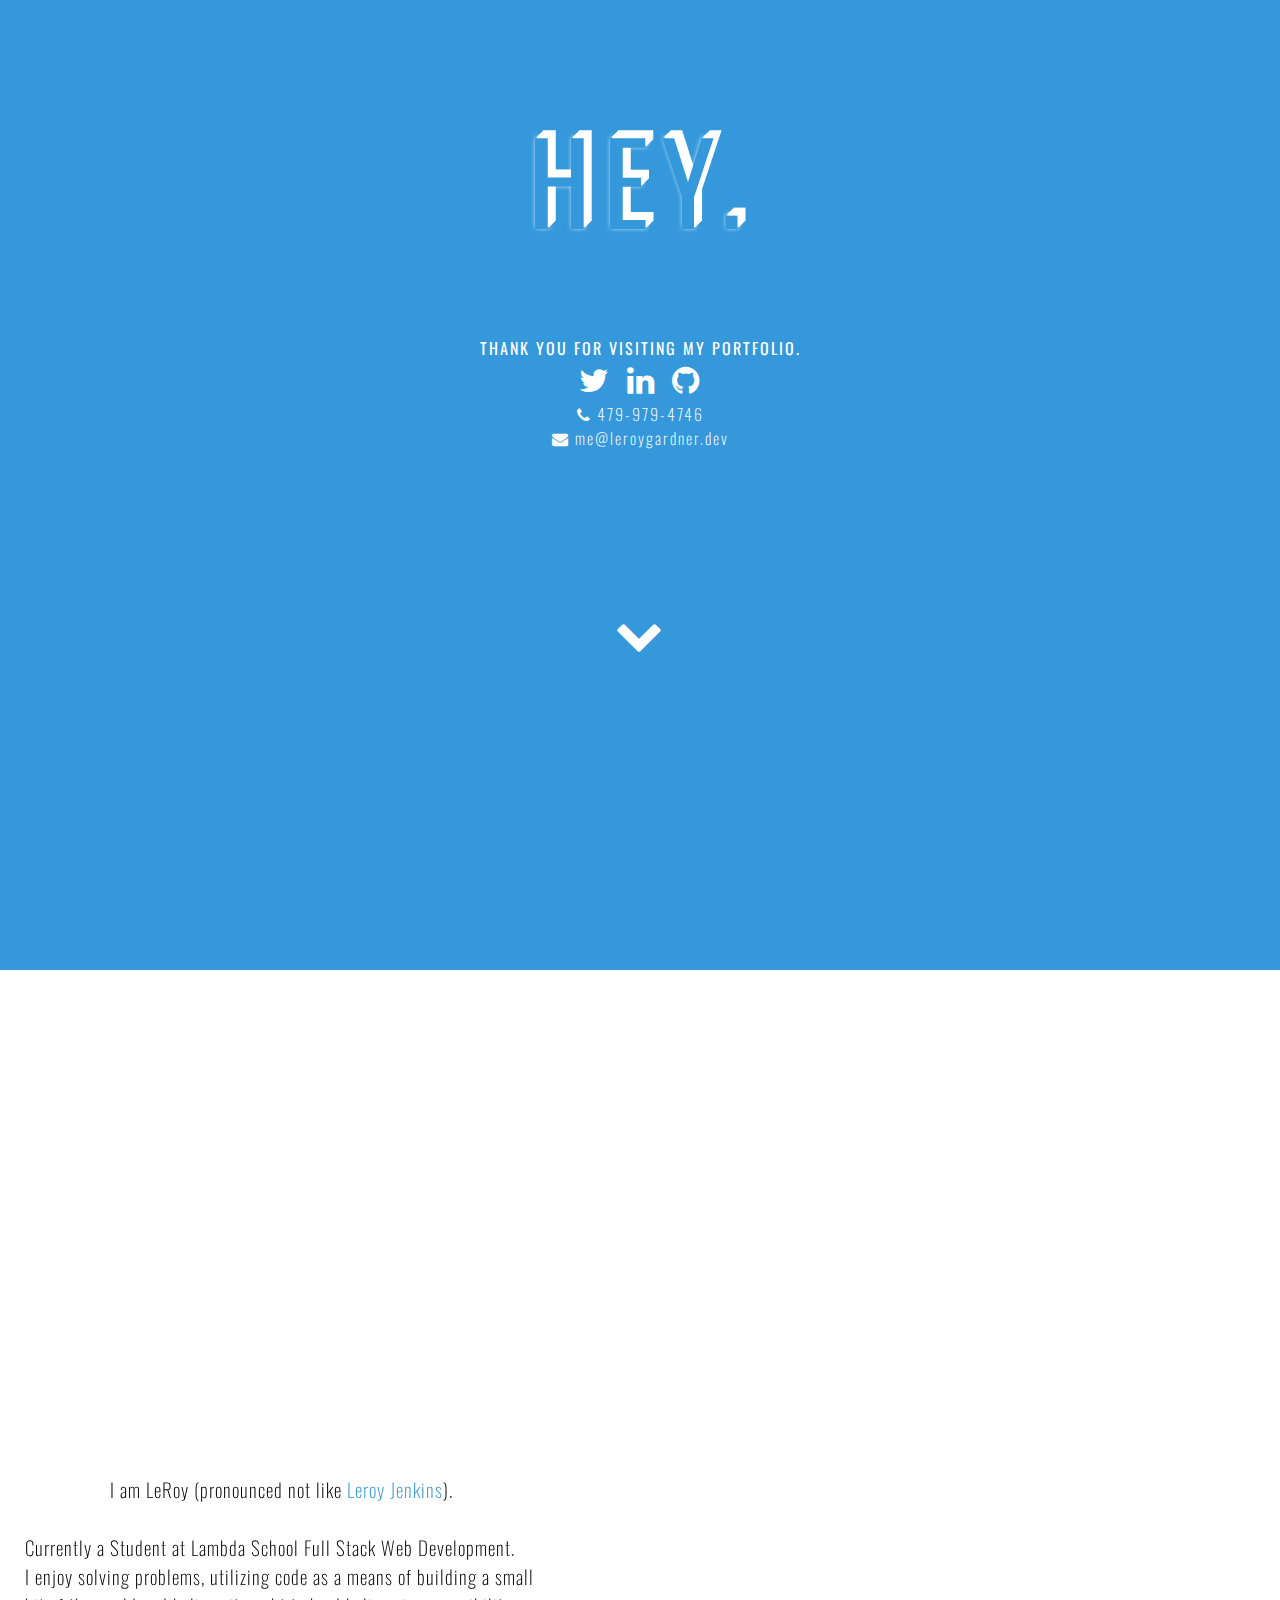
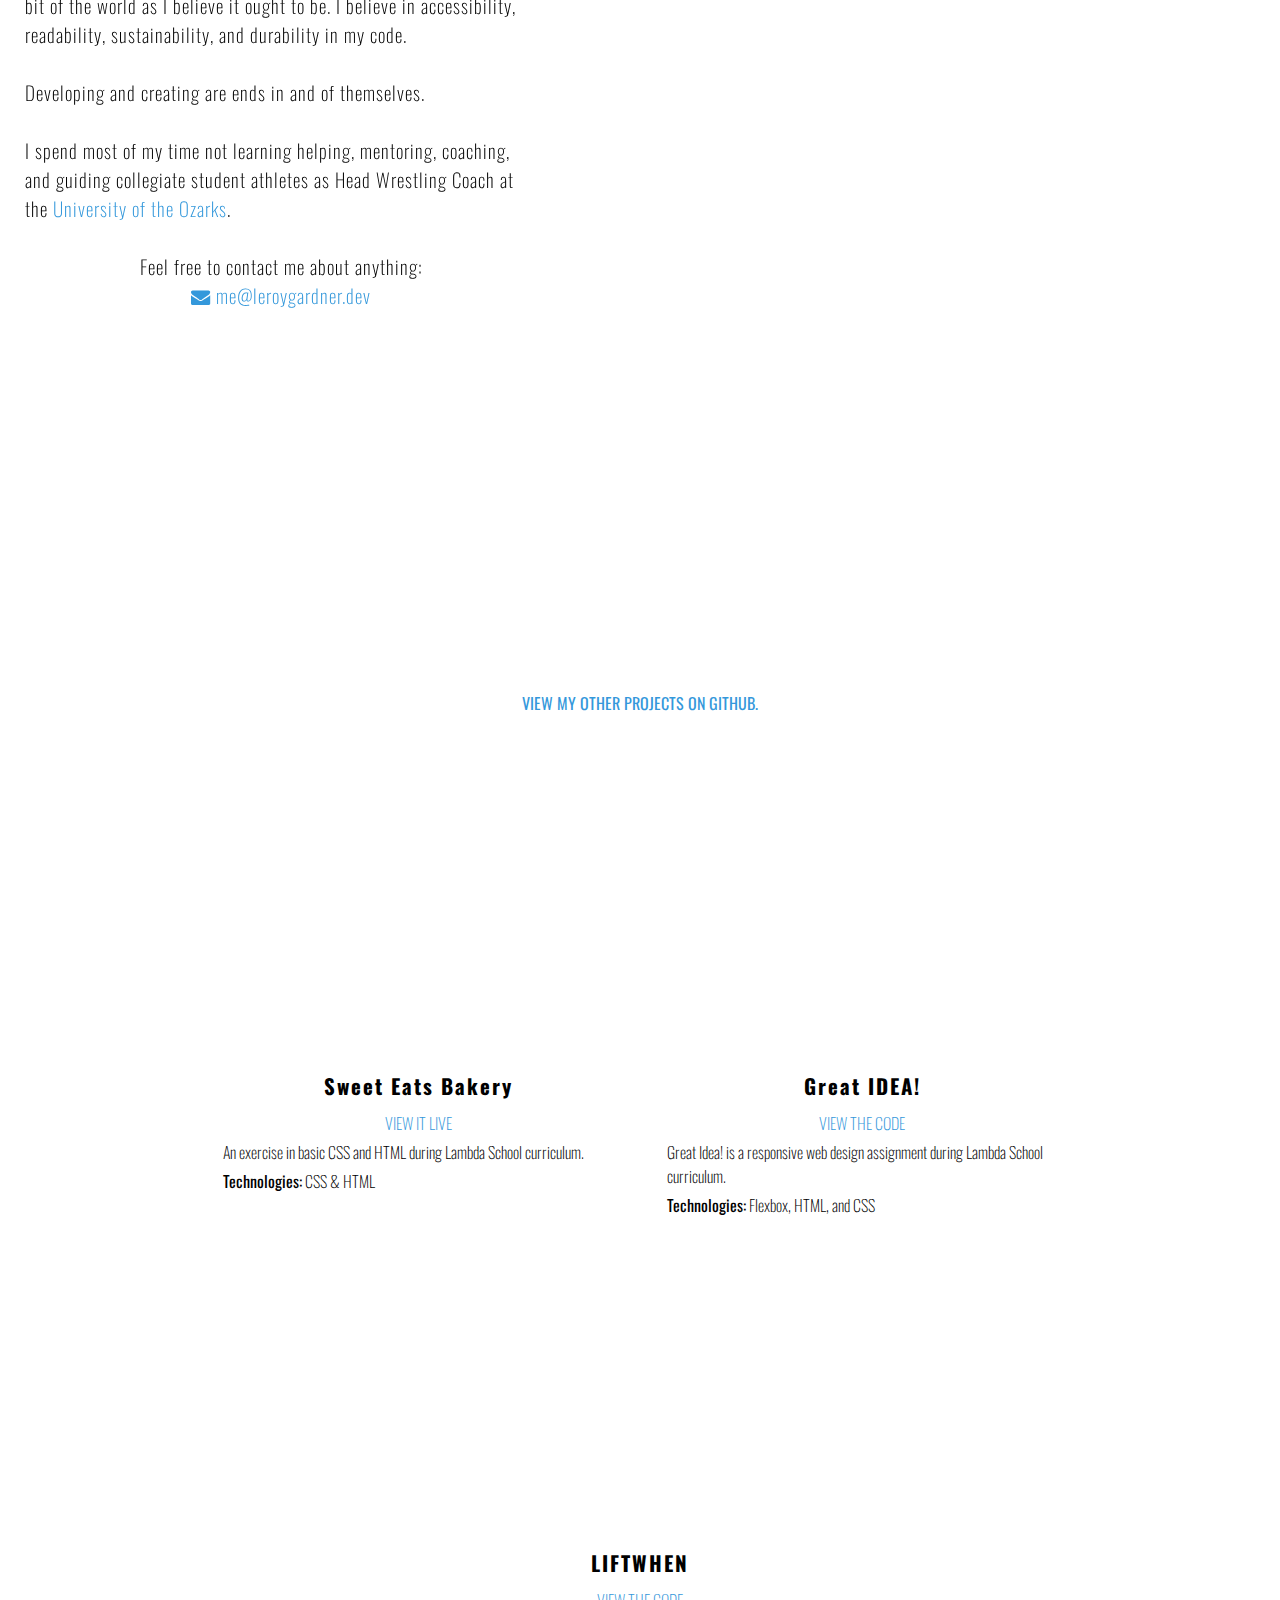
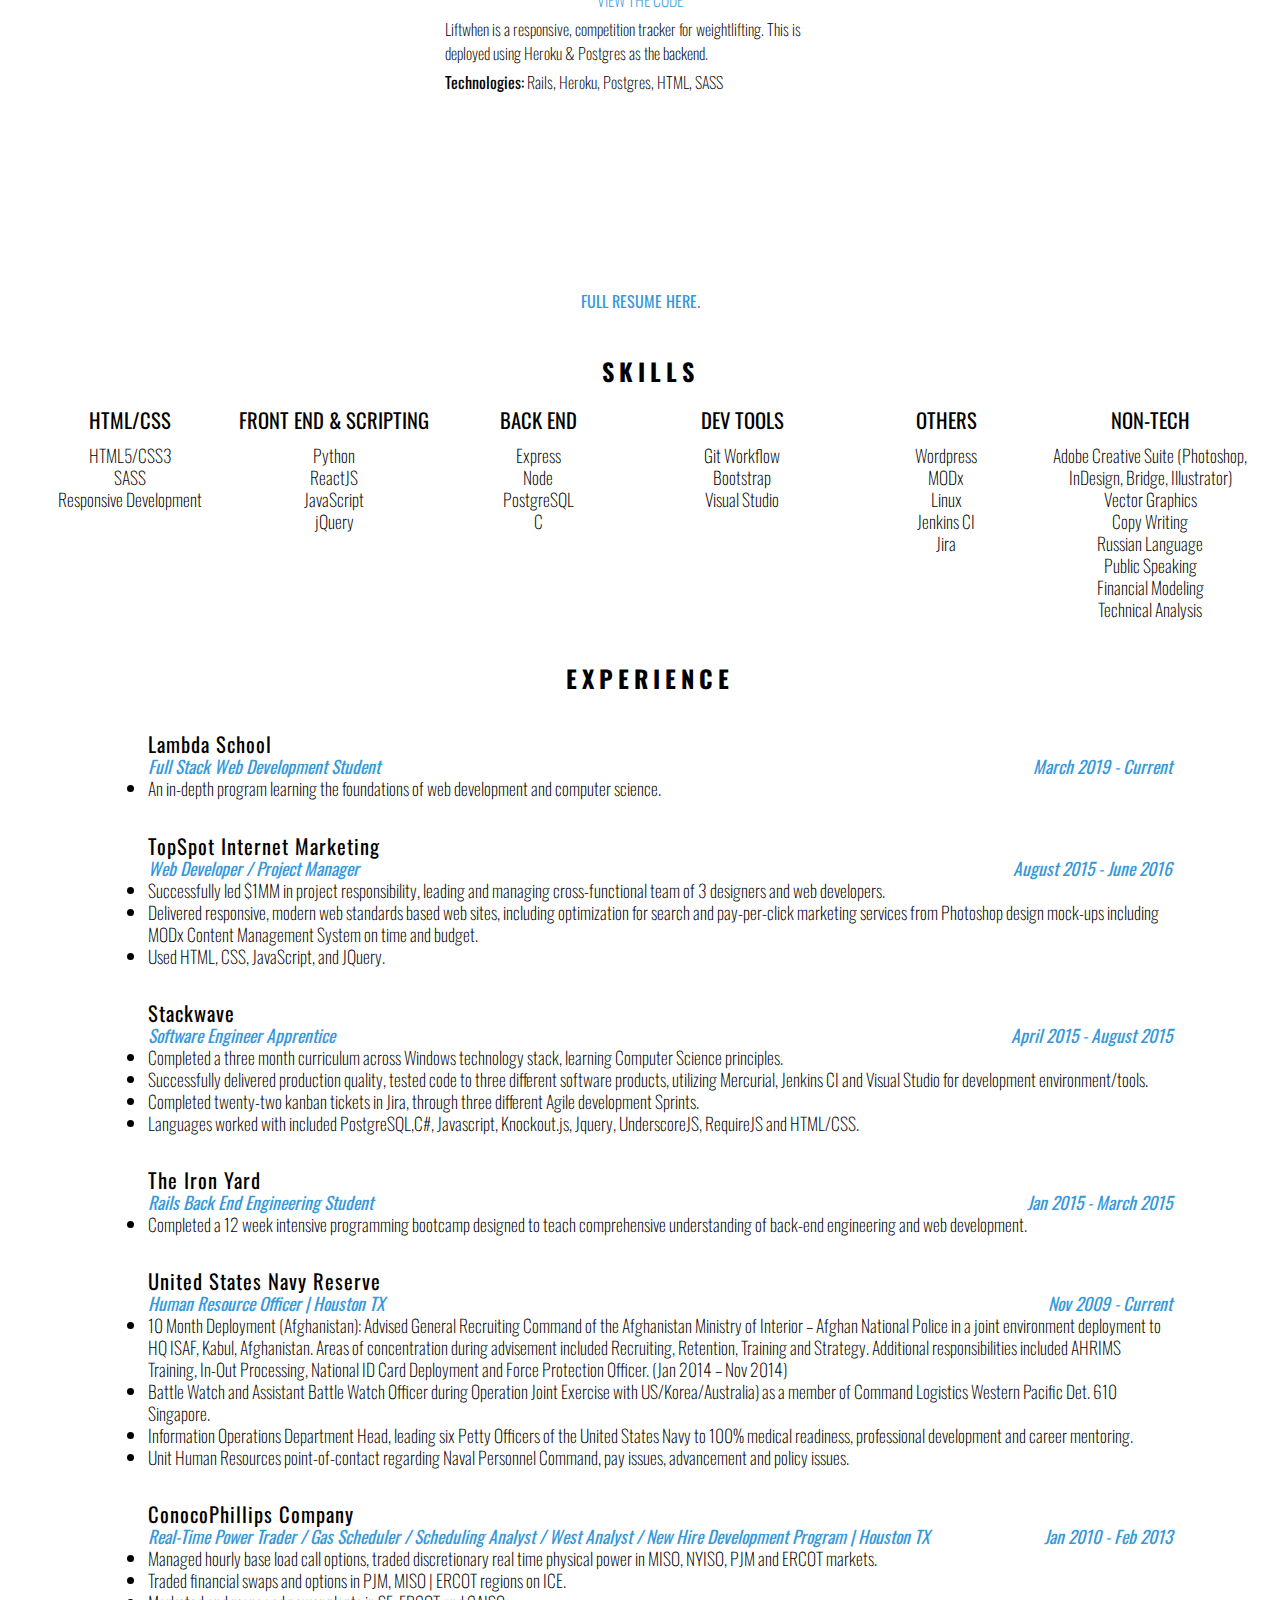
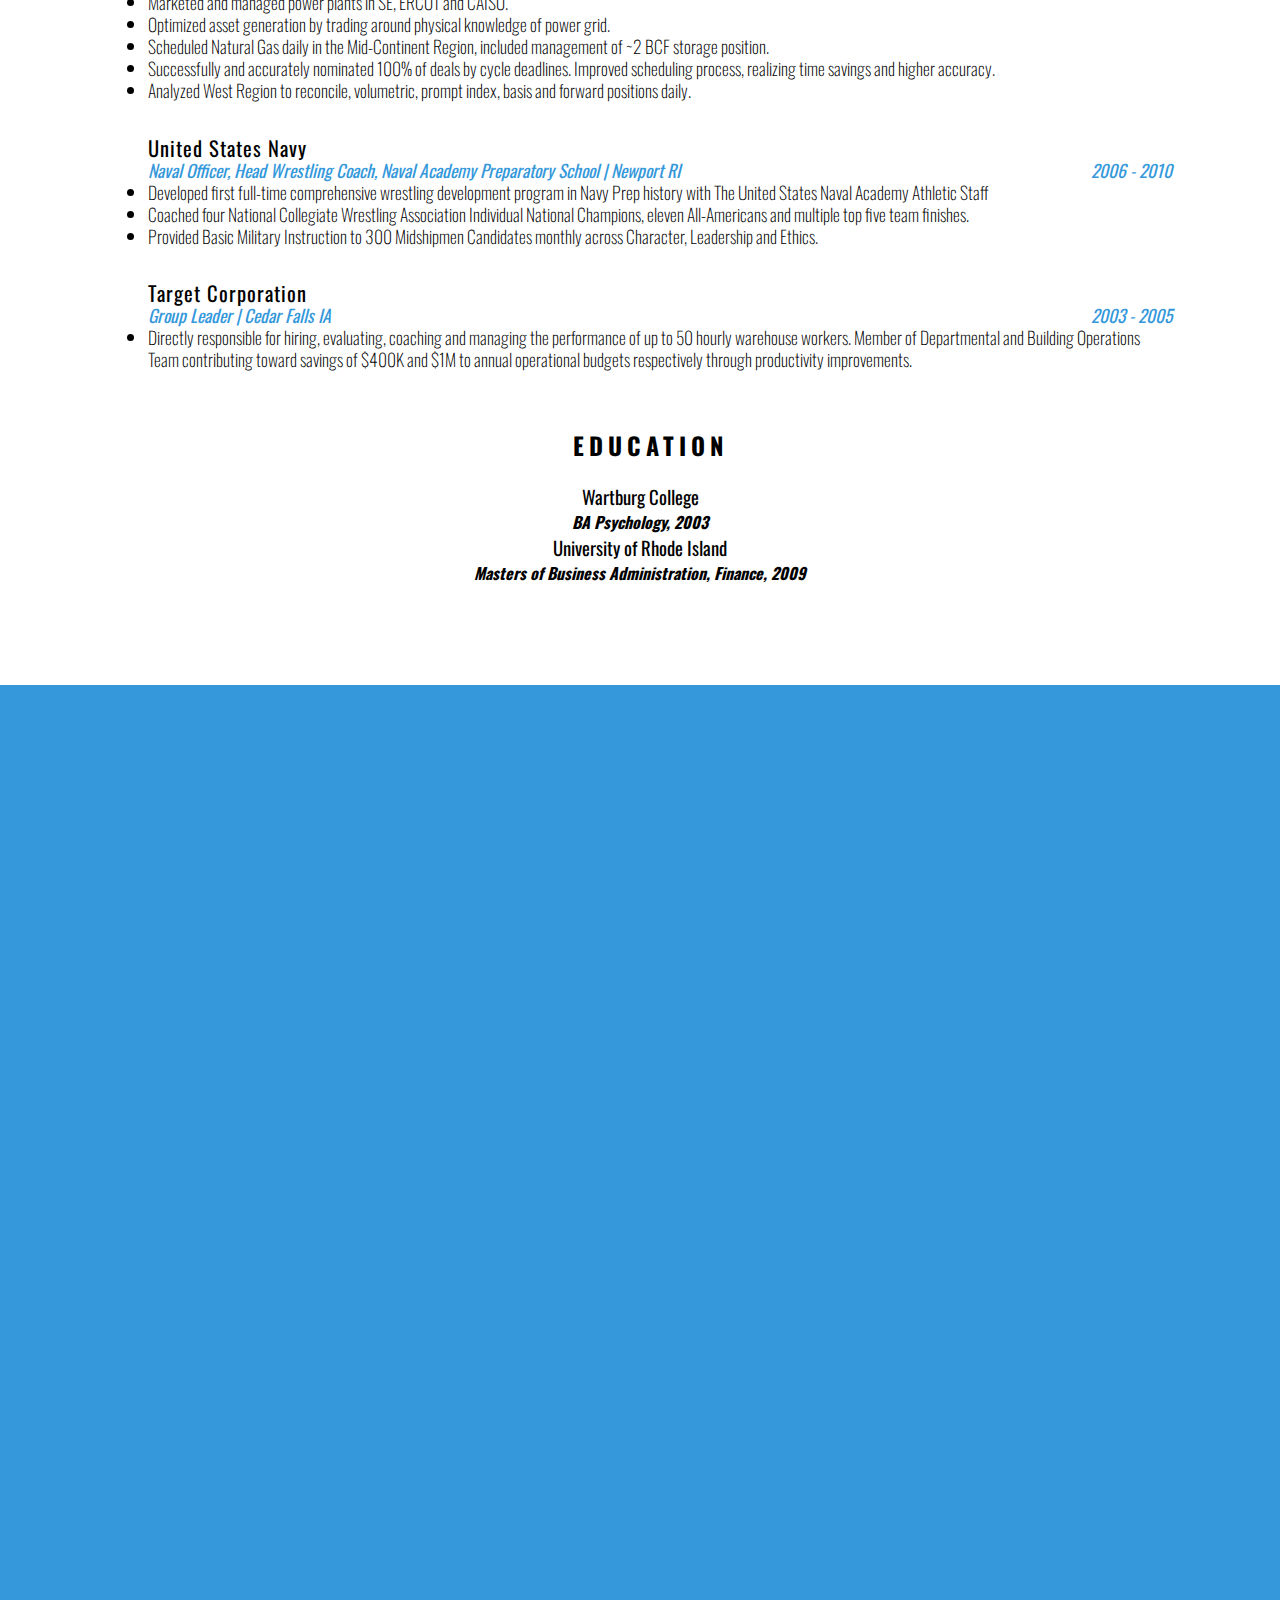
<file: index.html>
<!doctype html>
<html>

<head>
    <script>

    </script>
    <meta charset="utf-8">
    <meta name="description" content="">
    <meta name="viewport" content="width=device-width, initial-scale=1, minimal-ui">
    <title>LeRoy Gardner III | Developer</title>
    <!-- Place favicon.ico and apple-touch-icon.png in the root directory -->
    <link href="http://maxcdn.bootstrapcdn.com/font-awesome/4.2.0/css/font-awesome.min.css" rel="stylesheet">
    <link href='http://fonts.googleapis.com/css?family=Oswald:400,300,700' rel='stylesheet' type='text/css'>
    <link rel="stylesheet" href="styles/vendor.css">

    <link rel="stylesheet" href="styles/main.css">

</head>

<body class="clr">

    <nav>
        <ul class="clr">
            <li><a href="index.html">ABOUT</a></li>
            <li><a href="index.html">PORTFOLIO</a></li>
            <li><a href="index.html">RESUME</a></li>
            <li><a href="index.html">CONTACT</a></li>
        </ul>
    </nav>

    <section class="heading" id="nope">
        <h1 class="greeting">HEY.</h1>
        <p>THANK YOU FOR VISITING MY PORTFOLIO.</p>
        <div class="social">
            <ul class="clr">
                <li><a href="https://twitter.com/leroygardner"><i class="fa fa-twitter"></i></a></li>
                <li><a href="https://www.linkedin.com/in/leroygardner"><i class="fa fa-linkedin"></i></a></li>
                <li><a href="https://github.com/leroyg"><i class="fa fa-github"></i></a></li>
            </ul>
        </div>
        <p><a href="tel:479-979-4746"><i class="fa fa-phone"></i> 479-979-4746 </a><br>
            <a href="mailto:me@leroygardner.dev"><i class="fa fa-envelope"></i> me@leroygardner.dev</a></p>

        <i id="scrollButt" class="fa fa-chevron-down fa-2x bounce"></i>
    </section>

    <!-- block A -->
    <section id="blockA" class="intro">
        <div class="introWrapper">
            <div id="barA"></div>
            <h1 class="clr">LEROY GARDNER III</h1>
            <p>FULL STACK</span> SOFTWARE ENGINEER</p>
            <p><span class="phile">SOMETIME MOTORCYLE RIDER</span></p>
        </div>

        <div class="bio">
            <div class="bioImg invis"></div>
            <p class="cen">I am LeRoy (pronounced not like <a href:"http://youtu.be/LkCNJRfSZBU">Leroy Jenkins</a>).
                    </p> <br>
                    <p>Currently a Student at Lambda School Full Stack Web Development.
                        <br>
                        <p>I enjoy solving problems, utilizing code as a means of building a small bit of the world as I
                            believe it ought to be. I believe in accessibility, readability, sustainability, and
                            durability in my code.<br>
                            <br> Developing and creating are ends in and of themselves.</p><br>
                        <p>I spend most of my time not learning helping, mentoring, coaching, and guiding collegiate
                            student athletes as Head Wrestling Coach at the <a href="http://uofoathletics.com">
                                University of the Ozarks</a>.</p><br>
                        <p class="cen">Feel free to contact me about anything:<br>
                            <a href="mailto:me@leroygardner.dev"><i class="fa fa-envelope"></i>
                                me@leroygardner.dev</a></p>
        </div>


    </section>

    <!-- block B -->
    <section id="blockB" class="portfolio">
        <div id="barB"></div>
        <h1 class="clr">PORTFOLIO</h1><br>
        <a href="http://github.com/leroyg">VIEW MY OTHER PROJECTS ON GITHUB.</a>
        <ul id="projects" class="clr">
            <li>
                <div class="projectA invis"></div>
                <h4>Sweet Eats Bakery</h4>
                <a href="https://codepen.io/leroyg/pen/QoZrJg">VIEW IT LIVE</a>
                <p>An exercise in basic CSS and HTML during Lambda School curriculum. </p>
                <p><span>Technologies:</span> CSS & HTML</p>
            </li>

            <li>
                <div class="projectB invis"></div>
                <h4>Great IDEA! </h4>
                <!--                     <a href="http://leroyg.github.io/permissionly">VIEW IT LIVE</a> | --> <a
                    href="https://github.com/leroyg/responsive-web-design-I"> VIEW THE CODE</a>
                <p>Great Idea! is a responsive web design assignment during Lambda School curriculum.</p>
                <p><span>Technologies:</span> Flexbox, HTML, and CSS</p>

            </li>

            <li>
                <div class="projectC invis"></div>
                <h4>LIFTWHEN</h4>
                <!-- <a href="http://liftwhen.herokuapp.com">VIEW IT LIVE</a> | -->
                <a href="https://github.com/leroyg/lift_when"> VIEW THE CODE</a>
                <p>Liftwhen is a responsive, competition tracker for weightlifting. This is deployed using Heroku &
                    Postgres as the backend.</p>
                <p><span>Technologies:</span> Rails, Heroku, Postgres, HTML, SASS </p>

            </li>
        </ul>


    </section>

    <!-- block C -->
    <section id="blockC">

        <div class="resume">
            <div id="barC"></div>
            <h1>RESUME</h1>
            <a href="resume/index.html">FULL RESUME HERE.</a>
            <h2>SKILLS</h2>


            <ul class="clr">
                <h3>HTML/CSS</h3>
                <li>HTML5/CSS3</li>
                <li>SASS</li>
                <li>Responsive Development</li>
                <br>
            </ul>


            <ul class="clr">
                <h3>FRONT END & SCRIPTING</h3>
                <li>Python</li>
                <li>ReactJS</li>
                <li>JavaScript</li>
                <li>jQuery</li>
            </ul>

            <ul class="clr">
                <h3>BACK END</h3>
                <li>Express</li>
                <li>Node</li>
                <li>PostgreSQL</li>
                <li>C</li>
            </ul>

            <ul class="clr">
                <h3>DEV TOOLS</h3>
                <li>Git Workflow</li>
                <li>Bootstrap</li>
                <li>Visual Studio</li>
            </ul>

            <ul class="clr">
                <h3>OTHERS</h3>
                <li>Wordpress</li>
                <li>MODx</li>
                <li>Linux</li>
                <li>Jenkins CI</li>
                <li>Jira</li>
            </ul>

            <ul class="clr">
                <h3>NON-TECH</h3>
                <li>Adobe Creative Suite (Photoshop, InDesign, Bridge, Illustrator)</li>
                <li>Vector Graphics</li>
                <li>Copy Writing</li>
                <li>Russian Language</li>
                <li>Public Speaking</li>
                <li>Financial Modeling</li>
                <li>Technical Analysis</li>
            </ul>

            <h2>EXPERIENCE</h2>
            <div class="wrk">
                <ul>
                    <h3>Lambda School</h3>
                    <h4>Full Stack Web Development Student<span>March 2019 - Current</span></h4>
                    <li>
                        An in-depth program learning the foundations of web development and computer science.
                    </li>
                </ul>
                <ul>
                    <h3>TopSpot Internet Marketing</h3>
                    <h4>Web Developer / Project Manager<span>August 2015 - June 2016</span></h4>
                    <li>
                        Successfully led $1MM in project responsibility, leading and managing cross-functional team of 3
                        designers and web developers.
                    </li>
                    <li>Delivered responsive, modern web standards based web sites, including optimization for search
                        and pay-per-click marketing services from Photoshop design mock-ups including MODx Content
                        Management System on time and budget.
                    </li>
                    <li>Used HTML, CSS, JavaScript, and JQuery.</li>
                </ul>
                <ul>
                    <h3>Stackwave</h3>
                    <h4>Software Engineer Apprentice <span>April 2015 - August 2015</span></h4>
                    <li>Completed a three month curriculum across Windows technology stack, learning Computer Science
                        principles.</li>
                    <li>Successfully delivered production quality, tested code to three different software products,
                        utilizing Mercurial, Jenkins CI and Visual Studio for development environment/tools.</li>
                    <li>Completed twenty-two kanban tickets in Jira, through three different Agile development Sprints.
                    </li>
                    <li>Languages worked with included PostgreSQL,C#, Javascript, Knockout.js, Jquery, UnderscoreJS,
                        RequireJS and HTML/CSS.</li>
                </ul>
                <ul>
                    <h3>The Iron Yard</h3>
                    <h4>Rails Back End Engineering Student <span>Jan 2015 - March 2015</span></h4>
                    <li>Completed a 12 week intensive programming bootcamp designed to teach comprehensive understanding
                        of back-end engineering and web development.</li>
                </ul>
                <ul>
                    <h3>United States Navy Reserve</h3>
                    <h4>Human Resource Officer | Houston TX<span> Nov 2009 - Current</span></h3>
                    </h4>
                    <li>10 Month Deployment (Afghanistan): Advised General Recruiting Command of the Afghanistan
                        Ministry
                        of Interior – Afghan National Police in a joint environment deployment to HQ ISAF, Kabul,
                        Afghanistan. Areas of concentration during advisement
                        included Recruiting, Retention, Training and Strategy. Additional responsibilities included
                        AHRIMS
                        Training, In-Out Processing, National ID Card Deployment and Force Protection Officer. (Jan 2014
                        – Nov 2014)</li>
                    <li>Battle Watch and Assistant Battle Watch Officer during Operation Joint Exercise with
                        US/Korea/Australia)
                        as a member of Command Logistics Western Pacific Det. 610 Singapore.</li>
                    <li>Information Operations Department Head, leading six Petty Officers of the United States Navy
                        to 100% medical readiness, professional development and career mentoring.</li>
                    <li>Unit Human Resources point-of-contact regarding Naval Personnel Command, pay issues,
                        advancement and policy issues.</li>
                </ul>
                <ul>
                    <h3>ConocoPhillips Company</h3>
                    <h4>Real-Time Power Trader / Gas Scheduler / Scheduling Analyst / West Analyst / New Hire
                        Development Program | Houston TX <span>Jan 2010 - Feb 2013</span></h4>
                    <li>Managed hourly base load call options, traded discretionary real time physical power in MISO,
                        NYISO, PJM and ERCOT markets.</li>
                    <li>Traded financial swaps and options in PJM, MISO | ERCOT regions on ICE.</li>
                    <li>Marketed and managed power plants in SE, ERCOT and CAISO.</li>
                    <li>Optimized asset generation by trading around physical knowledge of power grid.</li>
                    <li>Scheduled Natural Gas daily in the Mid-Continent Region, included management of ~2 BCF storage
                        position.</li>
                    <li>Successfully and accurately nominated 100% of deals by cycle deadlines. Improved scheduling
                        process, realizing
                        time savings and higher accuracy.</li>
                    <li>Analyzed West Region to reconcile, volumetric, prompt index, basis and forward positions daily.
                    </li>
                </ul>
                <ul>
                    <h3>United States Navy</h3>
                    <h4>Naval Officer, Head Wrestling Coach, Naval Academy Preparatory School | Newport RI<span>2006 -
                            2010 </span></h4>
                    <li>Developed first full-time comprehensive wrestling development program in Navy Prep history with
                        The United States
                        Naval Academy Athletic Staff</li>
                    <li>Coached four National Collegiate Wrestling Association Individual National Champions, eleven
                        All-Americans and multiple top five team
                        finishes.</li>
                    <li>Provided Basic Military Instruction to 300 Midshipmen Candidates monthly across Character,
                        Leadership and Ethics.</li>
                </ul>
                <ul>
                    <h3>Target Corporation</h3>
                    <h4>Group Leader | Cedar Falls IA <span> 2003 - 2005 </span></h4>
                    <li>Directly responsible for hiring, evaluating, coaching and managing the performance of up to 50
                        hourly warehouse workers. Member of Departmental and Building Operations Team contributing
                        toward savings of $400K
                        and $1M to annual operational budgets respectively through productivity improvements.</li>
                </ul>
            </div>

            <h2>EDUCATION</h2>
            <div class="edu">

                <h3>Wartburg College</h3>
                <h4 class="clr">BA Psychology, 2003</h4>

                <h3>University of Rhode Island</h3>
                <h4 class="clr">Masters of Business Administration, Finance, 2009</h4>

            </div>
        </div>
    </section>

    <!-- block D -->
    <section id="blockD">
        <div class="contact">
            <h1 id="bye">THANK YOU.</h1>
            <div id="hold">
                <p>LET'S KEEP IN TOUCH.</p>
                <div class="social">
                    <ul class="clr">
                        <li><a href="https://twitter.com/leroygardner"><i class="fa fa-twitter"></i></a></li>
                        <li><a href="https://www.linkedin.com/in/leroygardner"><i class="fa fa-linkedin"></i></a></li>
                        <li><a href="https://github.com/leroyg"><i class="fa fa-github"></i></a></li>
                    </ul>
                </div>
                <p><a href="tel:2817617877"><i class="fa fa-phone"></i>479-979-4746</a><br>
                    <a href="mailto:me@leroygardner.dev"><i class="fa fa-envelope"></i> me@leroygardner.dev</a>
                </p>
            </div>
        </div>
    </section>


    <script src="scripts/vendor.js"></script>

    <script src="scripts/main.js"></script>

    </script>
</body>

</html>
</file>
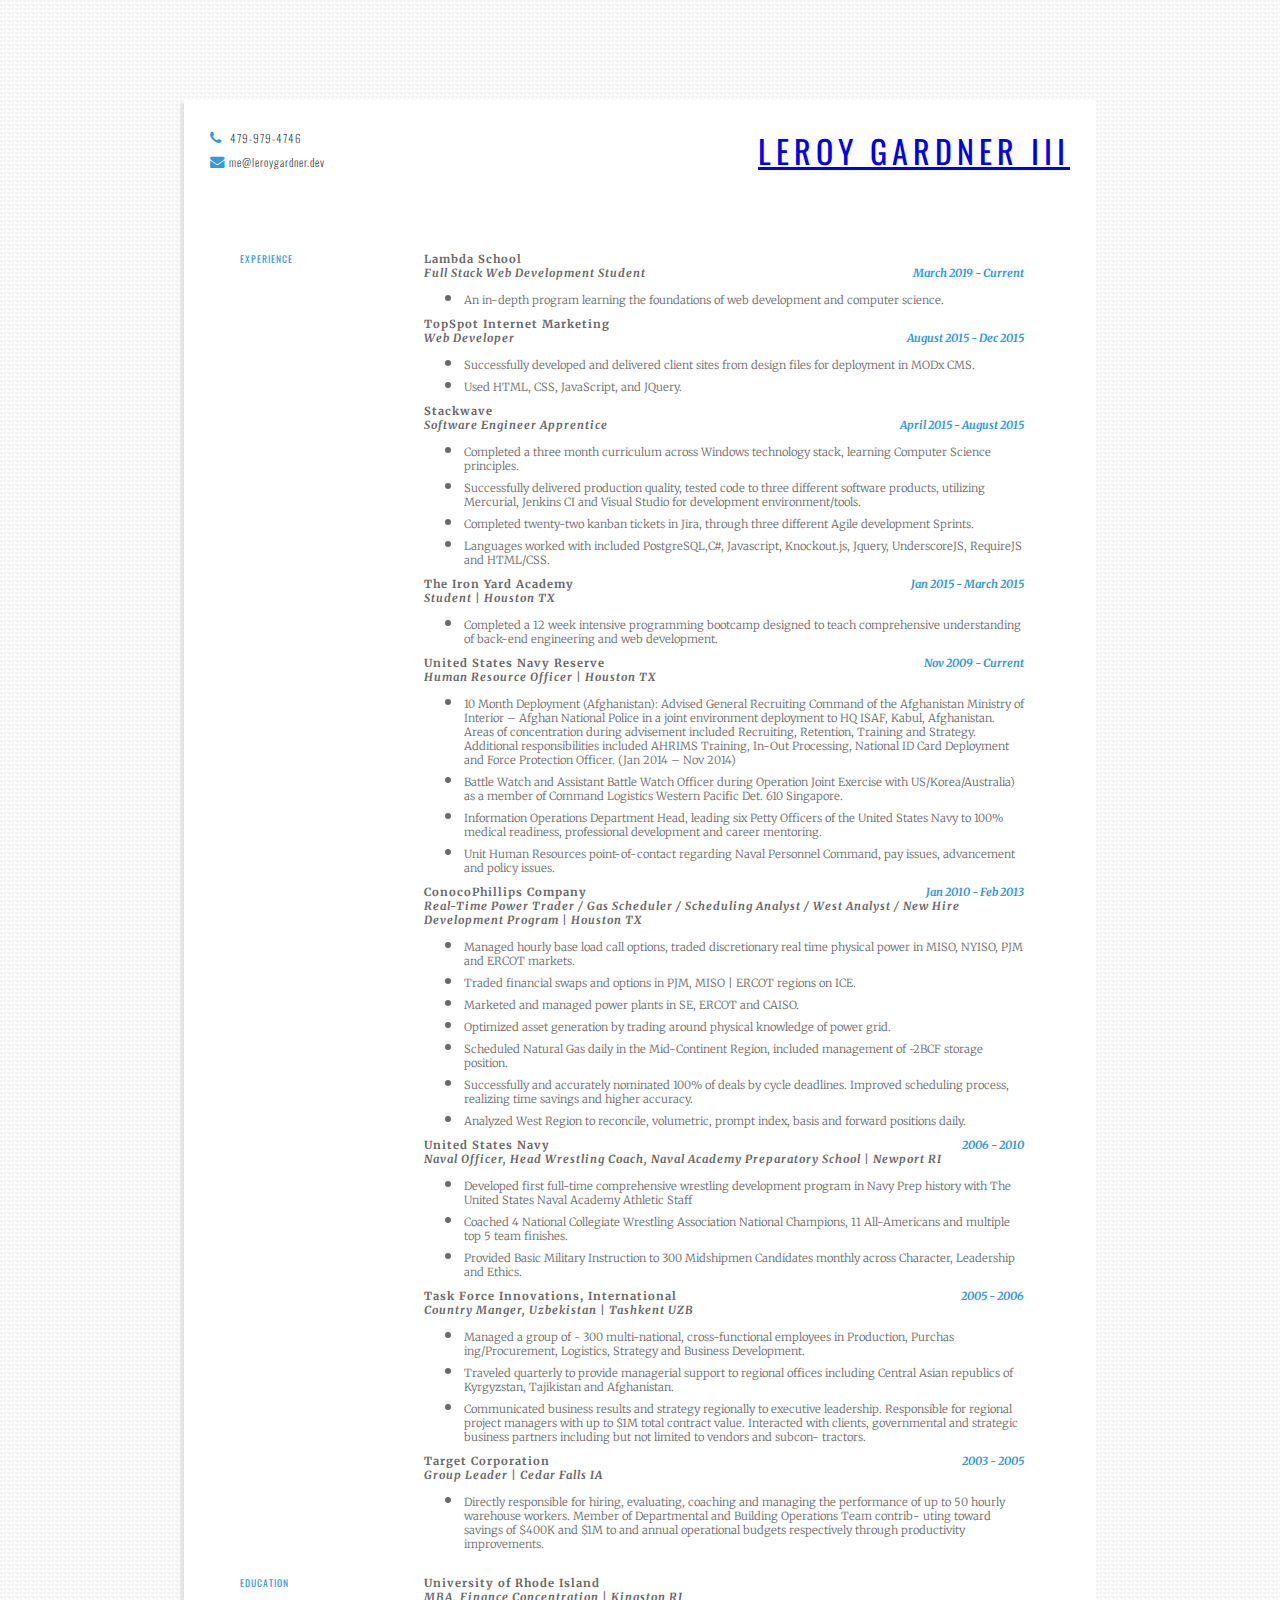
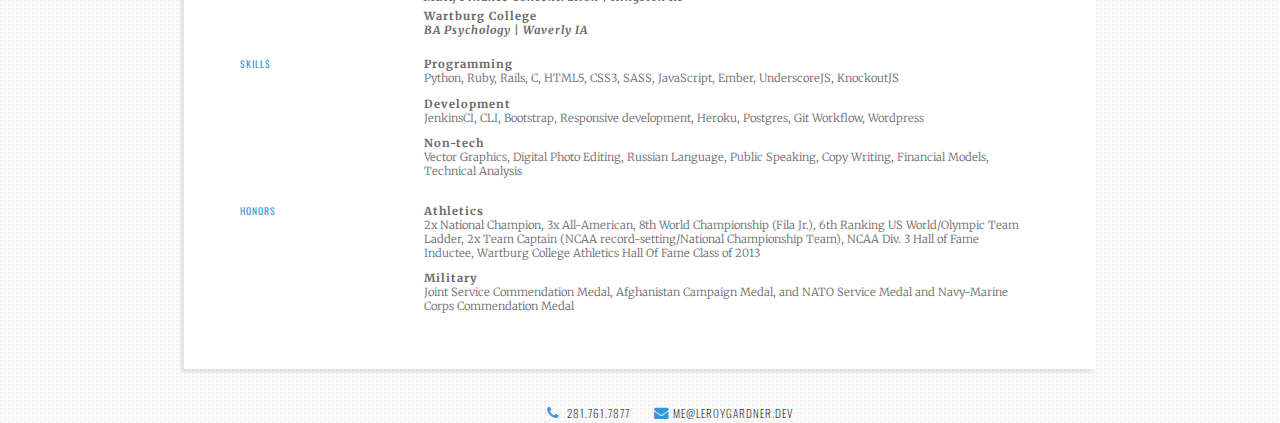
<file: resume/index.html>
<!DOCTYPE html>
<html lang="en">

<head>
    <meta charset="UTF-8">
    <title>LeRoy Gardner III - RESUME</title>
    <link rel="stylesheet" href="Styles/styles.css">
    <link href='http://fonts.googleapis.com/css?family=Merriweather:400,300italic|Oswald:400,700,300' rel='stylesheet'
        type='text/css'>
    <link href="http://maxcdn.bootstrapcdn.com/font-awesome/4.2.0/css/font-awesome.min.css" rel="stylesheet">
    <link rel="shortcut icon" href="favicon.ico">
</head>

<body>

    <div class="page">
        <header>
            <h1><a href="../index.html">LEROY GARDNER III</a></h1>

            <div class="contact">
                <i class="fa fa-phone"></i> <a href="tel:479-979-4746">479-979-4746</a><br>
                <i class="fa fa-envelope"></i><a href="mailto:me@leroygardner.dev">me@leroygardner.dev</a><br>
            </div>
        </header>

        <div class="section">
            <div class="left">
                <h2>EXPERIENCE</h2>
            </div>
            <div class="right">
                    <h3>Lambda School</h3>
                    <h4>Full Stack Web Development Student<span>March 2019 - Current</span></h4>
                    <ul>
                        <li><p>                            An in-depth program learning the foundations of web development and computer science.</p></li>
                    </ul>
                <h3>TopSpot Internet Marketing</h3>
                <h4>Web Developer<span>August 2015 - Dec 2015</span></h4>
                <ul>
                    <li>
                        <p>Successfully developed and delivered client sites from design files for deployment in MODx
                            CMS.
                        </p>
                    </li>
                    <li>
                        <p>Used HTML, CSS, JavaScript, and JQuery.</p>
                    </li>
                </ul>

                <h3>Stackwave</h3>
                <h4>Software Engineer Apprentice <span>April 2015 - August 2015</span></h4>
                <ul>
                    <li>
                        <p>Completed a three month curriculum across Windows technology stack, learning Computer Science
                            principles.</p>
                    </li>
                    <li>
                        <p>Successfully delivered production quality, tested code to three different software products,
                            utilizing Mercurial, Jenkins CI and Visual Studio for development environment/tools.</p>
                    </li>
                    <li>
                        <p>Completed twenty-two kanban tickets in Jira, through three different Agile development
                            Sprints.</p>
                    </li>
                    <li>
                        <p>Languages worked with included PostgreSQL,C#, Javascript, Knockout.js, Jquery, UnderscoreJS,
                            RequireJS and HTML/CSS.</p>
                    </li>
                </ul>
                <h3>The Iron Yard Academy <span>Jan 2015 - March 2015</span></h3>
                <h4>Student | Houston TX</h4>
                <ul>
                    <li>
                        <p>Completed a 12 week intensive programming bootcamp designed to teach comprehensive
                            understanding of back-end engineering and web development.</p>
                    </li>
                </ul>
                <h3>United States Navy Reserve <span>Nov 2009 - Current</span></h3>
                <h4>Human Resource Officer | Houston TX</h4>
                <ul>
                    <li>
                        <p>10 Month Deployment (Afghanistan): Advised General Recruiting Command of the Afghanistan
                            Ministry
                            of Interior – Afghan National Police in a joint environment deployment to HQ ISAF, Kabul,
                            Afghanistan. Areas of concentration during advisement
                            included Recruiting, Retention, Training and Strategy. Additional responsibilities included
                            AHRIMS
                            Training, In-Out Processing, National ID Card Deployment and Force Protection Officer. (Jan
                            2014 – Nov 2014)</p>
                    </li>
                    <li>
                        <p>Battle Watch and Assistant Battle Watch Officer during Operation Joint Exercise with
                            US/Korea/Australia)
                            as a member of Command Logistics Western Pacific Det. 610 Singapore.</p>
                    </li>
                    <li>
                        <p>Information Operations Department Head, leading six Petty Officers of the United States Navy
                            to 100% medical readiness, professional development and career mentoring.</p>
                    </li>
                    <li>
                        <p>Unit Human Resources point-of-contact regarding Naval Personnel Command, pay issues,
                            advancement and policy issues.</p>
                    </li>
                </ul>
                <h3>ConocoPhillips Company <span>Jan 2010 - Feb 2013</span></h3>
                <h4>Real-Time Power Trader / Gas Scheduler / Scheduling Analyst / West Analyst / New Hire Development
                    Program | Houston TX</h4>
                <ul>
                    <li>
                        <p>Managed hourly base load call options, traded discretionary real time physical power in MISO,
                            NYISO, PJM and ERCOT markets.</p>
                    </li>
                    <li>
                        <p>Traded financial swaps and options in PJM, MISO | ERCOT regions on ICE.</p>
                    </li>
                    <li>
                        <p>Marketed and managed power plants in SE, ERCOT and CAISO.</p>
                    </li>
                    <li>
                        <p>Optimized asset generation by trading around physical knowledge of power grid.</p>
                    </li>
                    <li>
                        <p>Scheduled Natural Gas daily in the Mid-Continent Region, included management of ~2BCF storage
                            position.</p>
                    </li>
                    <li>
                        <p>Successfully and accurately nominated 100% of deals by cycle deadlines. Improved scheduling
                            process, realizing
                            time savings and higher accuracy.</p>
                    </li>
                    <li>
                        <p>Analyzed West Region to reconcile, volumetric, prompt index, basis and forward positions
                            daily.</p>
                    </li>
                </ul>

                <h3>United States Navy <span> 2006 - 2010 </span></h3>
                <h4>Naval Officer, Head Wrestling Coach, Naval Academy Preparatory School | Newport RI</h4>
                <ul>
                    <li>
                        <p>Developed first full-time comprehensive wrestling development program in Navy Prep history
                            with The United States
                            Naval Academy Athletic Staff</p>
                    </li>
                    <li>
                        <p>Coached 4 National Collegiate Wrestling Association National Champions, 11 All-Americans and
                            multiple top 5 team
                            finishes.</p>
                    </li>
                    <li>
                        <p>Provided Basic Military Instruction to 300 Midshipmen Candidates monthly across Character,
                            Leadership and Ethics.</p>
                    </li>
                </ul>

                <h3>Task Force Innovations, International <span> 2005 - 2006 </span></h3>
                <h4>Country Manger, Uzbekistan | Tashkent UZB</h4>
                <ul>
                    <li>
                        <p>Managed a group of ~ 300 multi-national, cross-functional employees in Production, Purchas
                            ing/Procurement, Logistics, Strategy and Business Development.
                    </li>
                    <li>
                        <p>Traveled quarterly to provide managerial support to regional offices including Central Asian
                            republics of Kyrgyzstan, Tajikistan and Afghanistan.
                    </li>
                    <li>
                        <p>Communicated business results and strategy regionally to executive leadership. Responsible
                            for regional project managers with up to $1M total contract value. Interacted with clients,
                            governmental
                            and strategic business partners including but not limited to vendors and subcon- tractors.
                        </p>
                    </li>
                </ul>

                <h3>Target Corporation<span> 2003 - 2005 </span></h3>
                <h4>Group Leader | Cedar Falls IA </h4>
                <ul>
                    <li>
                        <p>Directly responsible for hiring, evaluating, coaching and managing the performance of up to
                            50
                            hourly warehouse workers. Member of Departmental and Building Operations Team contrib- uting
                            toward savings of $400K
                            and $1M to and annual operational budgets respectively through productivity improvements.
                        </p>
                    </li>
                </ul>

            </div>

        </div>

        <div class="section">
            <div class="left">
                <h2>EDUCATION</h2>
            </div>
            <div class="right">
                <h3>University of Rhode Island</h3>
                <h4>MBA, Finance Concentration | Kingston RI
                    <h3>Wartburg College</h3>
                    <h4>BA Psychology | Waverly IA

            </div>
        </div>

        <div class="section">
            <div class="left">
                <h2>SKILLS</h2>
            </div>

            <div class="right">
                <h3>Programming</h3>
                <p>Python, Ruby, Rails, C, HTML5, CSS3, SASS, JavaScript, Ember, UnderscoreJS, KnockoutJS </p>

                <h3>Development</h3>
                <p>JenkinsCI, CLI, Bootstrap, Responsive development, Heroku, Postgres, Git Workflow, Wordpress </p>

                <h3>Non-tech</h3>
                <p>Vector Graphics, Digital Photo Editing, Russian Language, Public Speaking, Copy Writing, Financial
                    Models, Technical Analysis </p>
            </div>
        </div>

        <div class="section">
            <div class="left">
                <h2>HONORS</h2>
            </div>
            <div class="right">
                <h3>Athletics</h3>
                <p>2x National Champion, 3x All-American, 8th World Championship (Fila Jr.), 6th Ranking US
                    World/Olympic Team Ladder,
                    2x Team Captain (NCAA record-setting/National Championship Team), NCAA Div. 3 Hall of Fame Inductee,
                    Wartburg College
                    Athletics Hall Of Fame Class of 2013</p>
                <h3>Military</h3>
                <p>Joint Service Commendation Medal, Afghanistan Campaign Medal, and NATO Service Medal and Navy-Marine
                    Corps Commendation Medal</p>

            </div>
        </div>



        <div class="contactBot">
            <i class="fa fa-phone"></i> <a href="tel:281-761-787">281.761.7877</a>
            <i class="fa fa-envelope"></i><a href="mailto:me@leroygardner.dev">ME@LEROYGARDNER.DEV</a>
        </div>
    </div>

    <!-- <div class="download"><a href="#" download="LeRoy_Gardner_Resume">DOWNLOAD THE PDF VERSION
            HERE.</a></div> -->

</body>

</html>
</file>
<file: styles/main.css>
#nope,
#blockD {
    background-color: #3498DB
}

.invis {
    visibility: hidden
}

.vis {
    visibility: initial
}

.active {
    border: 1px #3498db solid
}

.cen {
    text-align: center
}

#bye {
    top: 50px
}

#bye,
#hold {
    position: fixed;
    right: 0;
    left: 0;
    z-index: -1;
    display: none
}

#hold {
    top: 350px
}

@-webkit-keyframes pop-in {
    0% {
        opacity: 0;
        -webkit-transform: scale(.5)
    }

    100% {
        opacity: 1;
        -webkit-transform: scale(1)
    }
}

@keyframes pop-in {
    0% {
        opacity: 0;
        -webkit-transform: scale(.5);
        transform: scale(.5)
    }

    100% {
        opacity: 1;
        -webkit-transform: scale(1);
        transform: scale(1)
    }
}

@-webkit-keyframes fade-in {
    0% {
        opacity: 0
    }

    100% {
        opacity: 1
    }
}

@keyframes fade-in {
    0% {
        opacity: 0
    }

    100% {
        opacity: 1
    }
}

@-webkit-keyframes bounce {

    0%,
    20%,
    50%,
    80%,
    100% {
        -webkit-transform: translateY(0);
        transform: translateY(0)
    }

    40% {
        -webkit-transform: translateY(15px);
        transform: translateY(15px)
    }

    60% {
        -webkit-transform: translateY(7px);
        transform: translateY(7px)
    }
}

@keyframes bounce {

    0%,
    20%,
    50%,
    80%,
    100% {
        -webkit-transform: translateY(0);
        transform: translateY(0)
    }

    40% {
        -webkit-transform: translateY(15px);
        transform: translateY(15px)
    }

    60% {
        -webkit-transform: translateY(7px);
        transform: translateY(7px)
    }
}

.bounce {
    -moz-animation: bounce 2s infinite;
    -webkit-animation: bounce 2s infinite;
    -ms-animation: bounce 2s infinite
}

.bounce:hover {
    opacity: .5
}

.popped {
    -webkit-animation: pop-in .5s;
    -moz-animation: pop-in .5s;
    -ms-animation: pop-in .5s
}

.fade {
    -webkit-animation: fade-in .5s;
    -moz-animation: fade-in .5s;
    -ms-animation: fade-in .5s
}

body {
    background: #fff;
    font-family: "Oswald", Helvetica, Arial, sans-serif;
    color: #000
}

body ul {
    list-style-type: none
}

body a {
    text-decoration: none;
    color: #3498DB
}

body a:hover {
    text-decoration: underline
}

body h2,
body h3,
.clr,
p {
    padding: 0;
    margin: 0
}

.heading,
.contact {
    text-align: center;
    width: 100%;
    height: 700px;
    background-color: #3498DB;
    color: #3498DB;
    padding-top: 20px;
    z-index: 15;
    position: relative;
    letter-spacing: 2px
}

.heading .greeting,
.heading #bye,
.contact .greeting,
.contact #bye {
    letter-spacing: 12px;
    font-size: 7em;
    font-weight: initial;
    opacity: 1;
    text-shadow: #fff 8px -8px 0, #fff 7px -7px 0, #fff 6px -6px 0, #fff 5px -5px 0, #fff 4px -4px 0, #fff 3px -3px 0, #fff 3px -3px 0, #fff 2px -2px 0, #fff 1px -1px 5px
}

.heading ul,
.contact ul {
    text-align: center;
    line-height: 1px
}

.heading ul li,
.contact ul li {
    display: inline-block;
    font-size: 2em;
    margin: 5px
}

.heading a,
.contact a {
    color: #fff;
    font-weight: lighter;
    transition: all .5s ease-in-out
}

.heading a:hover,
.contact a:hover {
    -webkit-transform: translateY(2px);
    transform: translateY(2px)
}

.heading #scrollButt,
.contact #scrollButt {
    top: 160px;
    font-size: 3em;
    position: relative;
    transition: .5s all ease-in-out;
    color: #fff
}

.heading #scrollButt:hover,
.contact #scrollButt:hover {
    cursor: pointer;
    -webkit-transform: translateY(10px);
    transform: translateY(10px)
}

.heading p,
.contact p {
    color: #fff
}

nav {
    width: 100%;
    background-color: #fff;
    position: fixed;
    font-size: .7em;
    display: none;
    top: 0;
    z-index: 999;
    text-align: center;
    border: none;
    letter-spacing: 2px
}

nav,
nav a {
    color: #3498DB
}

nav a {
    padding: 2px
}

nav ul {
    list-style-type: none
}

nav ul li {
    display: inline-block;
    padding: 10px
}

.intro {
    text-align: center;
    width: 100%;
    height: 1150px;
    font-size: 2em;
    letter-spacing: 5px;
    z-index: -1
}

.intro .introWrapper {
    margin-left: auto;
    margin-right: auto;
    text-align: right;
    width: 100%;
    position: fixed;
    top: 45px;
    right: 100px
}

.intro .introWrapper h1 {
    color: #3498DB;
    font-size: 2em;
    font-weight: bolder;
    margin: 5px;
    letter-spacing: 10px
}

.intro .introWrapper p {
    font-size: .6em;
    line-height: 20px;
    letter-spacing: 7px
}

.intro .introWrapper span {
    font-weight: lighter
}

.intro .introWrapper .phile {
    font-size: .5em;
    height: 20px;
    vertical-align: top
}

.intro .bio {
    width: 40%;
    padding: 15px;
    position: relative;
    top: 250px;
    left: 10px;
    height: 50%;
    text-align: left;
    font-size: .6em;
    font-weight: lighter;
    letter-spacing: 1px
}

.intro .bio .bioImg {
    width: 200px;
    height: 200px;
    border-radius: 100%;
    margin-bottom: 40px;
    margin-left: auto;
    margin-right: auto;
    background-image: url("../images/gardner_leroy.jpg");
    background-size: cover;
    background-position: 40%;
    transition: all .5s ease
}

.intro .bio .bioImg:hover {
    background-image: url("../images/LeRoyG.png");
    background-position: initial
}

.intro .bio span {
    font-style: italic
}

#barA,
#barB,
#barC {
    background-color: #3498DB;
    position: absolute;
    width: 60%;
    height: 40px;
    top: 105px;
    left: -1000px;
    z-index: -1
}

.portfolio {
    width: 100%;
    height: 100%;
    position: relative;
    background-color: #fff;
    z-index: 2;
    text-align: center
}

.portfolio h1 {
    padding-top: 100px;
    letter-spacing: 5px;
    font-weight: lighter;
    color: #fff
}

.portfolio h4 {
    margin: 10px;
    letter-spacing: 2px;
    font-size: 1.3em
}

.portfolio p {
    font-weight: lighter;
    text-align: left;
    margin: 5px
}

.portfolio ul {
    margin-top: 50px
}

.portfolio ul li {
    margin: 20px;
    width: 400px;
    display: inline-block;
    vertical-align: top
}

.portfolio ul li .projectA,
.portfolio ul li .projectB,
.portfolio ul li .projectC,
.portfolio ul li .projectD {
    width: 275px;
    height: 275px;
    border-radius: 100%;
    margin-left: auto;
    margin-right: auto;
    background-size: cover;
    background-position: 50%;
    transition: all .5s ease
}

.portfolio ul li .projectA:hover,
.portfolio ul li .projectB:hover,
.portfolio ul li .projectC:hover,
.portfolio ul li .projectD:hover {
    border-radius: 0%;
    width: 300px
}

.portfolio ul li a {
    font-weight: lighter
}

.portfolio span {
    font-weight: bolder
}

.projectA {
    background-image: url("../images/sweet_eats.png")
}

.projectB {
    background-image: url("../images/great-idea.png")
}

.projectC {
    background-image: url("../images/liftwhen.png")
}

.projectD {
    background-image: url("../images/EXAMPLE4.png")
}

.resume {
    width: 100%;
    height: 100%;
    position: relative;
    background-color: #fff;
    z-index: 700;
    text-align: center;
    display: inline-block
}

.resume h1 {
    padding-top: 80px;
    font-weight: lighter;
    color: #fff
}

.resume h1,
.resume h2 {
    letter-spacing: 5px;
    text-align: center
}

.resume h2 {
    padding-top: 40px;
    padding-bottom: 20px;
    color: #000;
    margin-left: 20px
}

.resume h3 {
    font-family: "Oswald";
    font-weight: initial;
    padding-bottom: 13px
}

.resume ul {
    width: 200px;
    display: inline-block;
    vertical-align: top;
    font-weight: lighter;
    line-height: 22px;
    font-size: 1.1em
}

.wrk {
    margin-left: auto;
    margin-right: auto
}

.wrk ul {
    list-style-type: initial;
    text-align: left;
    width: 80%
}

.wrk h4 {
    margin: 0;
    font-size: 1em;
    font-style: italic;
    font-weight: initial;
    color: #3498db
}

.wrk h4 span {
    float: right
}

.wrk h3 {
    padding-bottom: 0;
    letter-spacing: 1px
}

.edu {
    text-align: center;
    padding-bottom: 100px
}

.edu p {
    font-weight: lighter
}

.edu h3 {
    padding-bottom: 0
}

.edu h4 {
    font-style: italic
}

@media screen and (min-width:0) and (max-width:981px) {
    nav ul li {
        padding: 6px
    }

    .heading #scrollButt {
        top: 100px
    }

    .heading .greeting {
        font-size: 4em;
        text-shadow: #fff 3px -3px 0, #fff 3px -3px 0, #fff 2px -2px 0, #fff 1px -1px 5px
    }

    .intro {
        height: 1300px
    }

    .intro .introWrapper {
        right: 0;
        position: relative
    }

    .intro .introWrapper h1 {
        font-size: .9em;
        letter-spacing: .2em
    }

    .intro .introWrapper p {
        font-size: .4em
    }

    .intro .bio {
        width: 87%;
        top: 50px
    }

    #barB,
    #barC {
        width: 100%
    }

    .portfolio ul li {
        width: 90%;
        display: block
    }

    .contact {
        padding-top: 100px;
        height: 75%
    }

    .contact #hold {
        position: relative;
        top: 33%
    }

    .contact #bye {
        font-size: 3em;
        position: relative;
        top: 0;
        text-shadow: #fff 3px -3px 0, #fff 3px -3px 0, #fff 2px -2px 0, #fff 1px -1px 5px
    }

    .resume ul {
        width: 155px
    }

    .resume .wrk ul {
        width: 80%
    }

    .resume .wrk span {
        display: none
    }
}

@media screen and (min-width:1000px) and (max-width:9999px) {
    .heading {
        height: 1050px
    }
}

.smallWords {
    letter-spacing: 0px;
    font-weight: lighter;
    position: center
}
</file>
<file: resume/Styles/styles.css>
body {
    background-image: url("../p6.png");
    font-family: "Oswald", sans-serif;
    color: dimgrey;
}

.page {
    padding: 6px;
    margin-left: auto;
    margin-right: auto;
    margin-top: 100px;
    margin-bottom: 50px;
    width: 900px;
    height: 100%;
    background-color: white;
    box-shadow: -3px 3px 3px rgba(0, 0, 0, 0.1);
}

header {
    text-align: center;
    margin-bottom: 30px;
}

header h1 {
    text-align: right;
    font-family: "Oswald", sans-serif;
    letter-spacing: 5px;
    font-weight: initial;
    color: #3498DB;
    margin-bottom: 0px;
    margin-right: 20px;
}

.download {
    text-align: center;
    margin-bottom: 50px;
}

.download a {
    font-size: .8em;
    color: black;
    text-decoration: none;
}

.download a:hover {
    text-decoration: underline;
}

.contact,
.contactBot {
    position: relative;
    top: -50px;
    width: 200px;
    margin-right: auto;
    left: 20px;
    text-align: left;
}

.contact a,
.contactBot a {
    margin-left: 5px;
    text-decoration: none;
    color: black;
    font-size: .7em;
    font-weight: lighter;
    letter-spacing: 1px;
}

.contact a:hover,
.contactBot a:hover {
    text-decoration: underline;
}

.contact i,
.contactBot i {
    font-size: .9em;
    color: #3498DB;
}

.contactBot {
    top: 60px;
    text-align: center;
    width: 100%;
}

.contactBot i {
    margin-left: 20px;
}

h2 {
    font-weight: initial;
    color: #3498DB;
    font-size: .6em;
    letter-spacing: 1px;
    margin-top: 0;
    width: 100px;
}

p {
    font-family: "Merriweather", serif;
    font-weight: lighter;
    font-size: .7em;
}

.section {
    margin-bottom: 15px;
}

.section h3,
.section h4 {
    padding: 0px;
    margin: 0px;
    letter-spacing: 1px;
    font-size: .7em;
    font-family: "Merriweather", serif;
}

.section h3 span,
.section h4 span {
    font-style: italic;
    color: #3498DB;
    float: right;
    letter-spacing: initial;
}

.section h4 {
    font-style: italic;
    margin-bottom: 5px;
}

.section ul {
    margin-top: 0px;
    margin-bottom: 10px;
}

.section ul li p {
    margin-bottom: 0px;
}

.left {
    vertical-align: top;
    display: inline-block;
    width: 150px;
    padding-left: 50px;
}

.right {
    display: inline-block;
    width: 600px;
    padding-left: 30px;
}

.right p {
    margin-top: 0;
}
</file>
